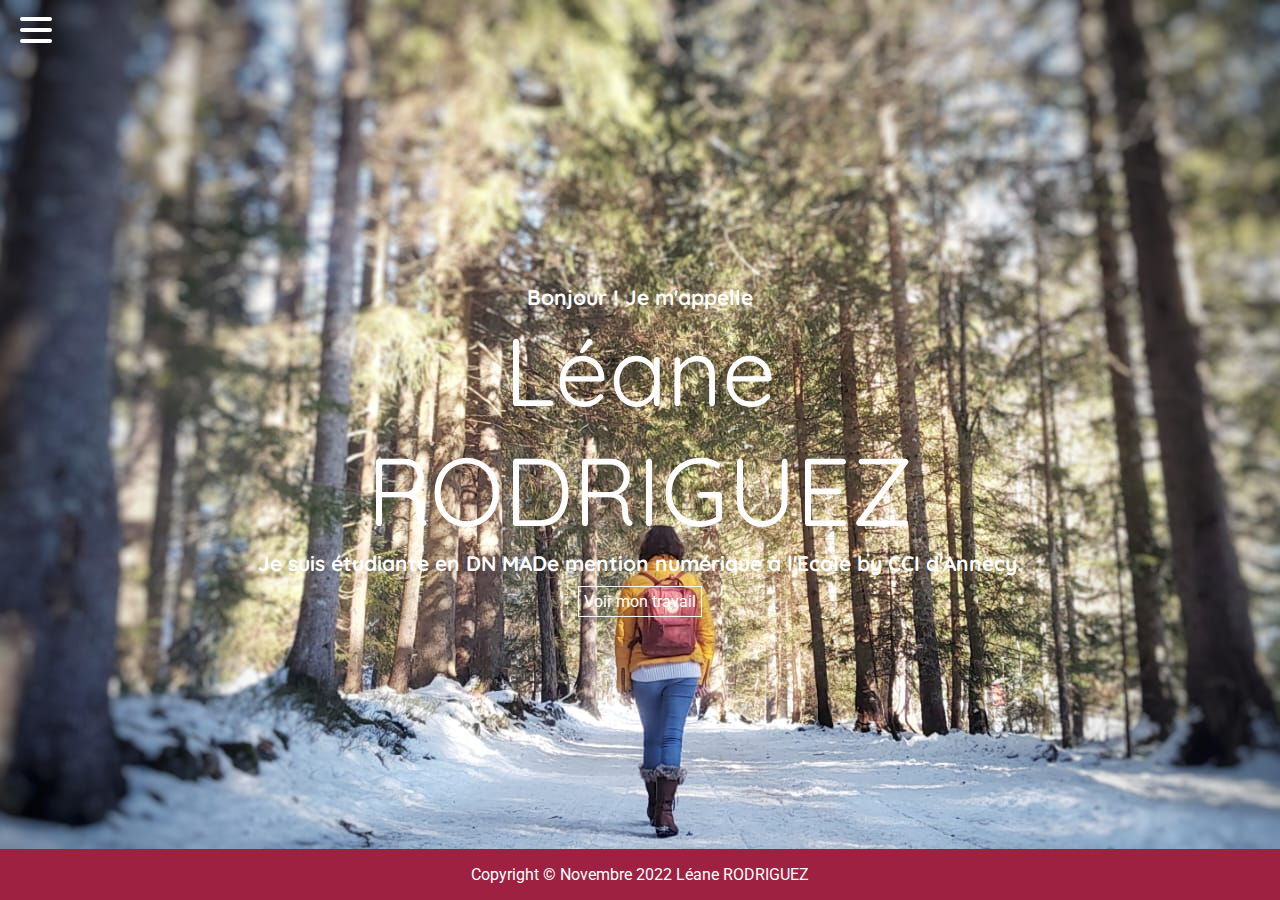
<file: index.html>
<!DOCTYPE html>
<html lang="en">
<head>
    <meta charset="UTF-8">
    <meta name="viewport" content="width=device-width, initial-scale=1.0">
    <meta http-equiv="X-UA-Compatible" content="ie=edge">
    <title>Mon Portfolio</title>
    <link rel="stylesheet" href="css/reset.css">
    <link rel="stylesheet" href="css/nav.css">
    <link rel="stylesheet" href="css/index.css">
    <link rel="stylesheet" href="css/footer.css">
    <link rel="stylesheet" href="css/transition.css">

    <link rel="preconnect" href="https://fonts.googleapis.com">
    <link rel="preconnect" href="https://fonts.gstatic.com" crossorigin>
    <link href="https://fonts.googleapis.com/css2?family=Roboto:wght@300&display=swap" rel="stylesheet">
    <link rel="preconnect" href="https://fonts.googleapis.com">
    <link rel="preconnect" href="https://fonts.gstatic.com" crossorigin>
    <link href="https://fonts.googleapis.com/css2?family=Quicksand:wght@300&display=swap" rel="stylesheet">
</head>
<body>
  <div id="transition_page" class=" transition active"></div>
  <nav>
  <div class="navbar">
    <div class="container nav-container">
      <input class="checkbox" type="checkbox" name="" id="" />
      <div class="hamburger-lines">
        <span class="line line1"></span>
        <span class="line line2"></span>
        <span class="line line3"></span>
      </div>  

      <div class="menu-items">
        <li><a href="index.html">Home</a></li>
        <li><a href="html/portfolio.html">Portfolio</a></li>
        <li><a href="html/about.html">About</a></li>
        <li><a href="html/contact.html">Contact</a></li>
      </div>
      </div>
    </div>
  </nav>
  <div id="titre">
    <p class="FE">Bonjour ! Je m'appelle </p>
    <p class="name">Léane</p>
    <p class="name">RODRIGUEZ</p>
    <p class="FE">Je suis étudiante en DN MADe mention numérique à l'Ecole by CCI d'Annecy.</p>
    <a href="html/portfolio.html" id="button">Voir mon travail</a>
  </div>
  <footer>
    <p>Copyright &copy; Novembre 2022 Léane RODRIGUEZ</p>
</footer>
  <script src="js/script.js"></script>
  <script src="js/transition.js"></script>

</body>
</html>
</file>
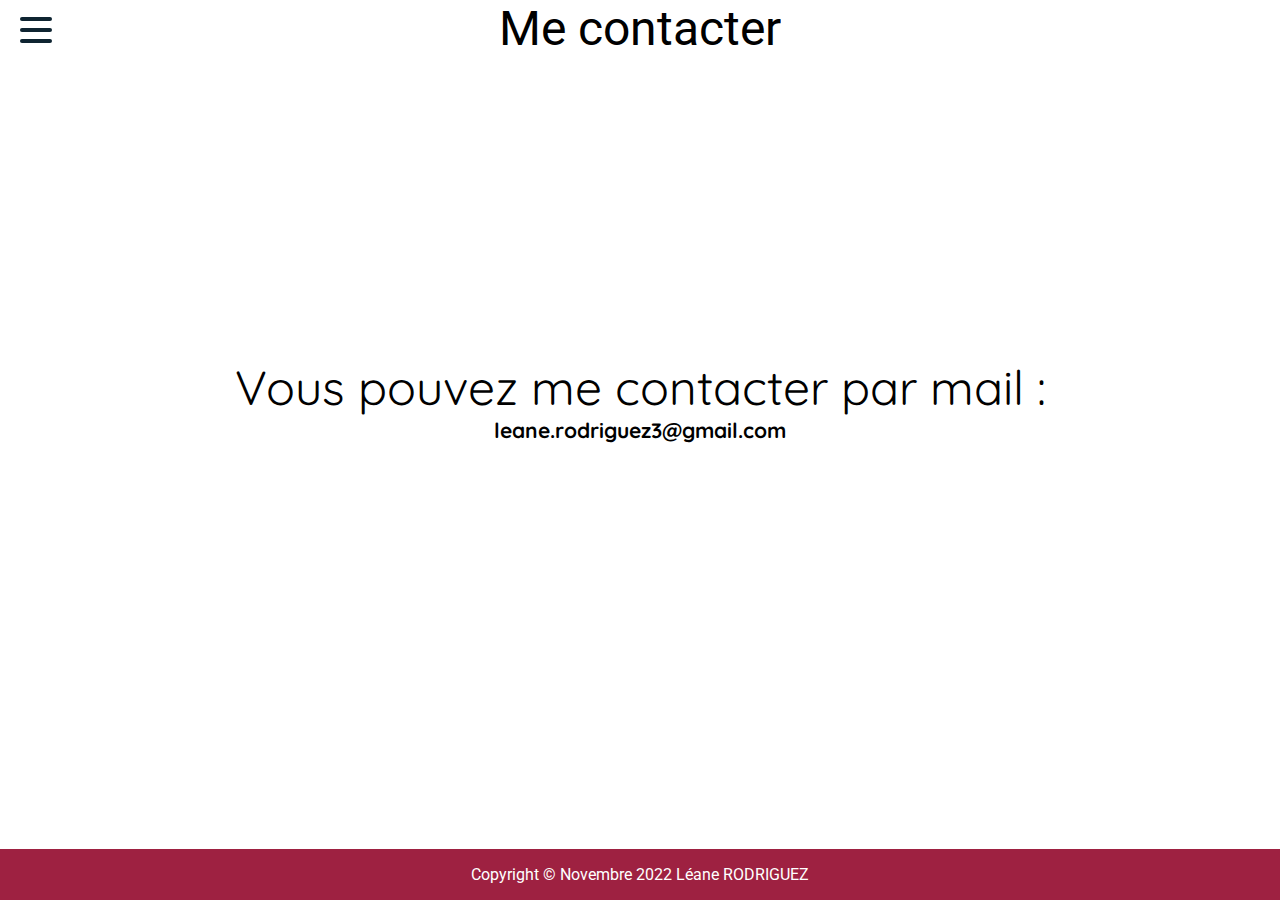
<file: html/contact.html>
<!DOCTYPE html> 
<html lang="en">
  <head>
    <meta charset="UTF-8">
    <meta name="viewport" content="width=device-width, initial-scale=1.0"> <meta http-equiv="X-UA-Compatible" content="ie=edge">
    <title>Mon Portfolio</title>
    <link rel="stylesheet" href="../css/reset.css">
    <link rel="stylesheet" href="../css/page1.css">
    <link rel="stylesheet" href="../css/nav.css">
    <link rel="stylesheet" href="../css/footer.css">
    <link rel="stylesheet" href="../css/contact.css">
    <link rel="stylesheet" href="../css/transition.css">
    <link rel="preconnect" href="https://fonts.googleapis.com">
    <link rel="preconnect" href="https://fonts.gstatic.com" crossorigin>
    <link href="https://fonts.googleapis.com/css2?family=Roboto:wght@300&display=swap" rel="stylesheet">
    <link rel="preconnect" href="https://fonts.googleapis.com">
    <link rel="preconnect" href="https://fonts.gstatic.com" crossorigin>
    <link href="https://fonts.googleapis.com/css2?family=Quicksand:wght@300&display=swap" rel="stylesheet">
  </head>
  <body>
    <div id="transition_page" class=" transition active"></div>
    <nav>
      <div class="navbar">
        <div class="container nav-container">
          <input class="checkbox" type="checkbox" name="" id="" />
          <div class="hamburger-lines">
            <span class="line line1"></span>
            <span class="line line2"></span>
            <span class="line line3"></span>
          </div>  
          <div class="menu-items">
            <li><a href="../index.html">Home</a></li>
            <li><a href="portfolio.html">Portfolio</a></li>
            <li><a href="about.html">About</a></li>
            <li><a href="contact.html">Contact</a></li>

          </div>
        </div>
      </div>
      </nav>
      <header>
        <div id="titre">Me contacter </div>
      </header>
      <p class="name">Vous pouvez me contacter par mail : </p>
      <p class="FE">leane.rodriguez3@gmail.com</p>
      <footer>
        <p>Copyright &copy; Novembre 2022 Léane RODRIGUEZ</p>
    </footer>
      <script src="../js/transition.js"></script>

  </body>   
</html>
</file>
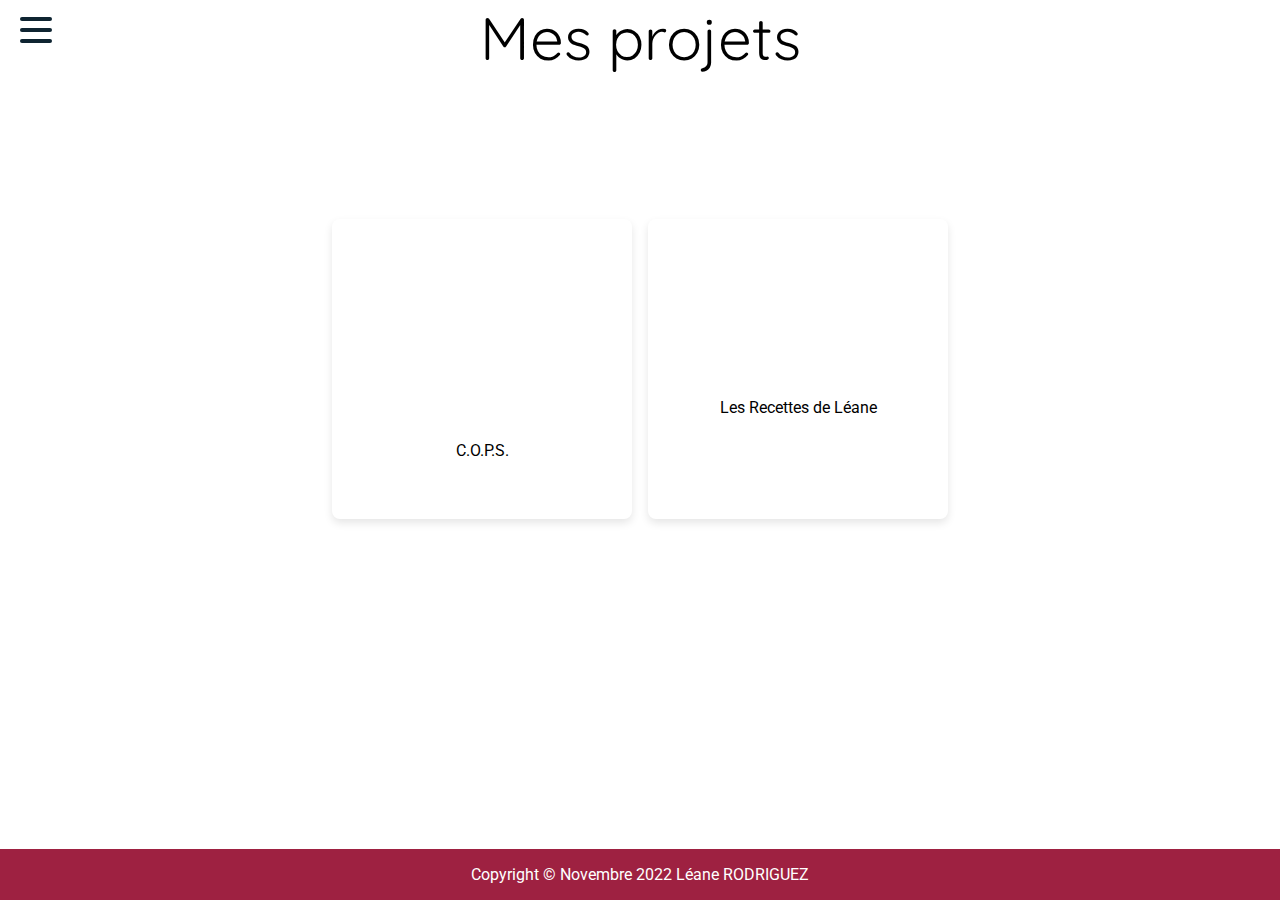
<file: html/portfolio.html>
<!DOCTYPE html> 
<html lang="en">
  <head>
    <meta charset="UTF-8">
    <meta name="viewport" content="width=device-width, initial-scale=1.0"> <meta http-equiv="X-UA-Compatible" content="ie=edge">
    <title>Mon Portfolio</title>
    <link rel="stylesheet" href="../css/reset.css">
    <link rel="stylesheet" href="../css/nav.css">
    <link rel="stylesheet" href="../css/portfolio.css">
    <link rel="stylesheet" href="../css/footer.css">  
    <link rel="stylesheet" href="../css/transition.css">
    <link rel="stylesheet" href="../css/gallery.css">
    <link rel="preconnect" href="https://fonts.googleapis.com">
    <link rel="preconnect" href="https://fonts.gstatic.com" crossorigin>
    <link href="https://fonts.googleapis.com/css2?family=Roboto:wght@300&display=swap" rel="stylesheet">
    <link rel="preconnect" href="https://fonts.googleapis.com">
    <link rel="preconnect" href="https://fonts.gstatic.com" crossorigin>
    <link href="https://fonts.googleapis.com/css2?family=Quicksand:wght@300&display=swap" rel="stylesheet">
  </head>
  <body>
    
    <nav>
      <div class="navbar">
        <div class="container nav-container">
          <input class="checkbox" type="checkbox" name="" id="" />
          <div class="hamburger-lines">
            <span class="line line1"></span>
            <span class="line line2"></span>
            <span class="line line3"></span>
          </div>  
          <div class="menu-items">
            <li><a href="../index.html">Home</a></li>
            <li><a href="portfolio.html">Portfolio</a></li>
            <li><a href="about.html">About</a></li>
            <li><a href="contact.html">Contact</a></li>
          </div>
        </div>
      </div>
    </nav>
    <div id="projets">
      <div id="titre">
        <p class="name">Mes projets</p>
      </div>
      <section class="gallery">
        <div class="gallery-item">
            <a href="page1.html"><img src="../fondcops.png" alt="Image 1"><p id="title">C.O.P.S.</p></a>
        </div>
        <div class="gallery-item">
            <a href="page2.html"><img src="../fondtac.png" alt="Image 2"><p>Les Recettes de Léane</p></a>
        </div>
    </section>
    </div>
    <footer>
      <p>Copyright &copy; Novembre 2022 Léane RODRIGUEZ</p>
  </footer>
  </body>   
</html>
</file>
<file: css/nav.css>
body{
  font-family: 'Roboto', sans-serif;

}
* {
    margin: 0;
    padding: 0;
    box-sizing: border-box;
  }
  
  nav {
    position: fixed;
    z-index: 100; 
  }
  
  .container {
    max-width: 1050px;
    width: 90%;
  }
  
  .navbar {
    width: 100vh;
    z-index: 101; 
  }
  .menu-items {
    z-index: 102;
  }
  
  .nav-container {
    display: flex;
    justify-content: space-between;
    align-items: center;
    height: 62px;
  }
  
  .navbar .menu-items {
    display: flex;
  }
  
  .navbar .nav-container li {
    list-style: none;
  }
  
  .navbar .nav-container a {
    text-decoration: none;
    color: #fdfefe;
    font-weight: 500;
    font-size: 1.2rem;
    padding: 0.7rem;
  }
  
  .navbar .nav-container a:hover{
      font-weight: bolder;
  }
  
  .nav-container {
    display: block;
    position: relative;
    height: 60px;
  }
  
  .nav-container .checkbox {
    position: absolute;
    display: block;
    height: 32px;
    width: 32px;
    top: 20px;
    left: 20px;
    z-index: 5;
    opacity: 0;
    cursor: pointer;
  }
  
  .nav-container .hamburger-lines {
    display: block;
    height: 26px;
    width: 32px;
    position: absolute;
    top: 17px;
    left: 20px;
    z-index: 2;
    display: flex;
    flex-direction: column;
    justify-content: space-between;
  }
  
  .nav-container .hamburger-lines .line {
    display: block;
    height: 4px;
    width: 100%;
    border-radius: 10px;
    background: #0e2431;
  }
  
  .nav-container .hamburger-lines .line1 {
    transform-origin: 0% 0%;
    transition: transform 0.4s ease-in-out;
  }
  
  .nav-container .hamburger-lines .line2 {
    transition: transform 0.2s ease-in-out;
  }
  
  .nav-container .hamburger-lines .line3 {
    transform-origin: 0% 100%;
    transition: transform 0.4s ease-in-out;
  }
  
  .navbar .menu-items {
    padding-top: 120px;
    height: 100vh;
    width: 100%;
    transform: translate(-150%);
    display: flex;
    flex-direction: column;
    margin-left: -40px;
    padding-left: 50px;
    transition: transform 0.5s ease-in-out;
    text-align: center;
    background-color: #9E2141;
  }
  
  .navbar .menu-items li {
    margin-bottom: 1.2rem;
    font-size: 1.5rem;
    font-weight: 500;
  }
  
  .logo {
    position: absolute;
    width: 90px;
    height: 90px;
    top: 5px;
    right: 15px;
    font-size: 1.2rem;
    color: #0e2431;
  }
  
  .logo img {
      rotate: 90;
  }
  .nav-container input[type="checkbox"]:checked ~ .menu-items {
    transform: translateX(0);
  }
  
  .nav-container input[type="checkbox"]:checked ~ .hamburger-lines .line1 {
    transform: rotate(45deg);
  }
  
  .nav-container input[type="checkbox"]:checked ~ .hamburger-lines .line2 {
    transform: scaleY(0);
  }
  
  .nav-container input[type="checkbox"]:checked ~ .hamburger-lines .line3 {
    transform: rotate(-45deg);
  }
  
  .nav-container input[type="checkbox"]:checked ~ .logo{
    display: none;
  }

  .menu-items a:hover{
    font-weight: bolder;
}

#copyright{
  font-size: 20px;
  bottom: 0px;
}
</file>
<file: css/index.css>
body{
  font-family: 'Roboto', sans-serif;
}
#titre {
  width: 100%;
  height: 100vh;
  display: flex;
  flex-direction: column;
  align-items: center;
  justify-content: center;
}
.name {
  font-family: 'Quicksand', sans-serif;
  font-size: 600%;
  color: #ffffff;
}
.FE {
  font-family: 'Quicksand', sans-serif;
  font-size: 21px;
  color: #ffffff;
  font-weight: bolder;
}

#button{
  font-weight: 700%;
  border-style: solid;
  font-size: 100%;
  color: #ffffff;
  border-width: 1px;
  padding: 5px;
  margin-top: 10px;
}
#titre{
  width: 100%;
  background-image: url("../back.jpg");
  background-position: center;
  background-repeat: no-repeat;
}
/*Nav barre de l'index*/
* {
    margin: 0;
    padding: 0;
    box-sizing: border-box;
  }
  
  nav{
    position: fixed;
  }
  
  .container {
    max-width: 1050px;
    width: 90%;
  }
  
  .navbar {
    width: 100vh;
  }
  
  .nav-container {
    display: flex;
    justify-content: space-between;
    align-items: center;
    height: 62px;
  }
  
  .navbar .menu-items {
    display: flex;
  }
  
  .navbar .nav-container li {
    list-style: none;
  }
  
  .navbar .nav-container a {
    text-decoration: none;
    color: #ffffff;
    font-weight: 500;
    font-size: 1.2rem;
    padding: 0.7rem;
  }
  
  .navbar .nav-container a:hover{
      font-weight: bolder;
  }
  
  .nav-container {
    display: block;
    position: relative;
    height: 60px;
  }
  
  .nav-container .checkbox {
    position: absolute;
    display: block;
    height: 32px;
    width: 32px;
    top: 20px;
    left: 20px;
    z-index: 5;
    opacity: 0;
    cursor: pointer;
  }
  
  .nav-container .hamburger-lines {
    display: block;
    height: 26px;
    width: 32px;
    position: absolute;
    top: 17px;
    left: 20px;
    z-index: 2;
    display: flex;
    flex-direction: column;
    justify-content: space-between;
  }
  
  .nav-container .hamburger-lines .line {
    display: block;
    height: 4px;
    width: 100%;
    border-radius: 10px;
    background: #ffffff;
  }
  
  .nav-container .hamburger-lines .line1 {
    transform-origin: 0% 0%;
    transition: transform 0.4s ease-in-out;
  }
  
  .nav-container .hamburger-lines .line2 {
    transition: transform 0.2s ease-in-out;
  }
  
  .nav-container .hamburger-lines .line3 {
    transform-origin: 0% 100%;
    transition: transform 0.4s ease-in-out;
  }
  
  .navbar .menu-items {
    padding-top: 120px;
    height: 100vh;
    width: 100%;
    transform: translate(-150%);
    display: flex;
    flex-direction: column;
    margin-left: -40px;
    padding-left: 50px;
    transition: transform 0.5s ease-in-out;
    text-align: center;
    background-color: #9E2141;
  }
  
  .navbar .menu-items li {
    margin-bottom: 1.2rem;
    font-size: 1.5rem;
    font-weight: 500;
  }
  
  .logo {
    position: absolute;
    width: 90px;
    height: 90px;
    top: 5px;
    right: 15px;
    font-size: 1.2rem;
    color: #0e2431;
  }
  
  .logo img {
      rotate: 90;
  }
  .nav-container input[type="checkbox"]:checked ~ .menu-items {
    transform: translateX(0);
  }
  
  .nav-container input[type="checkbox"]:checked ~ .hamburger-lines .line1 {
    transform: rotate(45deg);
  }
  
  .nav-container input[type="checkbox"]:checked ~ .hamburger-lines .line2 {
    transform: scaleY(0);
  }
  
  .nav-container input[type="checkbox"]:checked ~ .hamburger-lines .line3 {
    transform: rotate(-45deg);
  }
  
  .nav-container input[type="checkbox"]:checked ~ .logo{
    display: none;
  }

  .menu-items a:hover{
    font-weight: bolder;
}

#copyright{
  font-size: 20px;
  bottom: 0px;
}
</file>
<file: css/footer.css>
footer {
    background-color: #9E2141;
    color: #fff;
    text-align: center;
    padding: 1em;
    position: fixed;
    bottom: 0;
    width: 100%;
}
</file>
<file: css/transition.css>
.transition{
    position: fixed;
    width:100%;
    height:100%;
    background: #222222;
    z-index: 1;
    opacity: 0;
    pointer-events: none;
    transition : ease-in 0.4s;
}
.transition.active{
    opacity: 1;
    pointer-events: none;
}
</file>
<file: css/page1.css>
#carroussel{
    display: flex;
}

#arrows{
    position: absolute ;
    width: 15%;
    height: 5%;
}
.carousel-container {
    border: 5px #E3DDCF solid ;
    display: flex;
    position: static;
    align-content: center;
    align-items: center;
    justify-content: center;
    width: 100%;
    overflow: hidden;
}

.carousel-slide {
    display: none;
}

img {
    width: 100%;
    height: auto;
}

#text {
    font-size: 20px;
}
#titre{
    font-size: 300%;
    text-align: center;
}

#title{
    font-size: 30px;
    font-weight: bolder;
}
</file>
<file: css/contact.css>
.name {
    margin-top: 300px;
    font-family: 'Quicksand', sans-serif;
    font-size: 300%;
    color: #000000;
    text-align: center;
}
.FE {
    font-family: 'Quicksand', sans-serif;
    font-size: 21px;
    color: #000000;
    font-weight: bolder;
    text-align: center;
}
</file>
<file: css/portfolio.css>
body{
    font-family: 'Roboto', sans-serif;
  }
#titre {
    text-align: center;
    margin-bottom: 10%;
    font-size: clamp(10px, 7vw, 15px);
    
}
.name {
    font-family: 'Quicksand', sans-serif;
    font-size: 400%;
    color: #000000;
}
#dolfin{
    filter: invert(90%);
}
#pie{
    filter: grayscale(1);
    margin-top: 20px;
}
.gallery {
    display: grid;
    grid-template-columns: repeat(auto-fill, minmax(250px, 1fr));
    gap: 16px;
    padding: 16px;
}

.gallery-item {
    overflow: hidden;
    border-radius: 8px;
    box-shadow: 0 4px 8px #E3DDCF;
}
.gallery-item p{
    text-align: center;
}
.gallery-item:hover {
    opacity: 50%;
}

.gallery-item img {
    width: 100%;
    height: auto;
    display: block;
}
</file>
<file: css/gallery.css>
.gallery {
  display: flex;
  flex-wrap: wrap;
  gap: 16px;
  padding: 16px;
  justify-content: center; /* Centrer horizontalement */
  align-items: center; /* Centrer verticalement */
}

.gallery-item {
  overflow: hidden;
  border-radius: 8px;
  box-shadow: 0 4px 8px rgba(0, 0, 0, 0.1);
  width: 300px;
  height: 300px;
}

.gallery-item img {
  width: 100%;
  height: auto;
  display: block;
  opacity: 0;
  transition: opacity 0.3s ease-in-out;
}

#title {
  text-align: center;
  opacity: 1;
  transition: opacity 0.3s ease-in-out;
  z-index: 2; /* Ensure title is above the image */
}

.gallery-item:hover img {
  opacity: 1;
}

.gallery-item:hover #title {
  opacity: 1;
}
</file>
